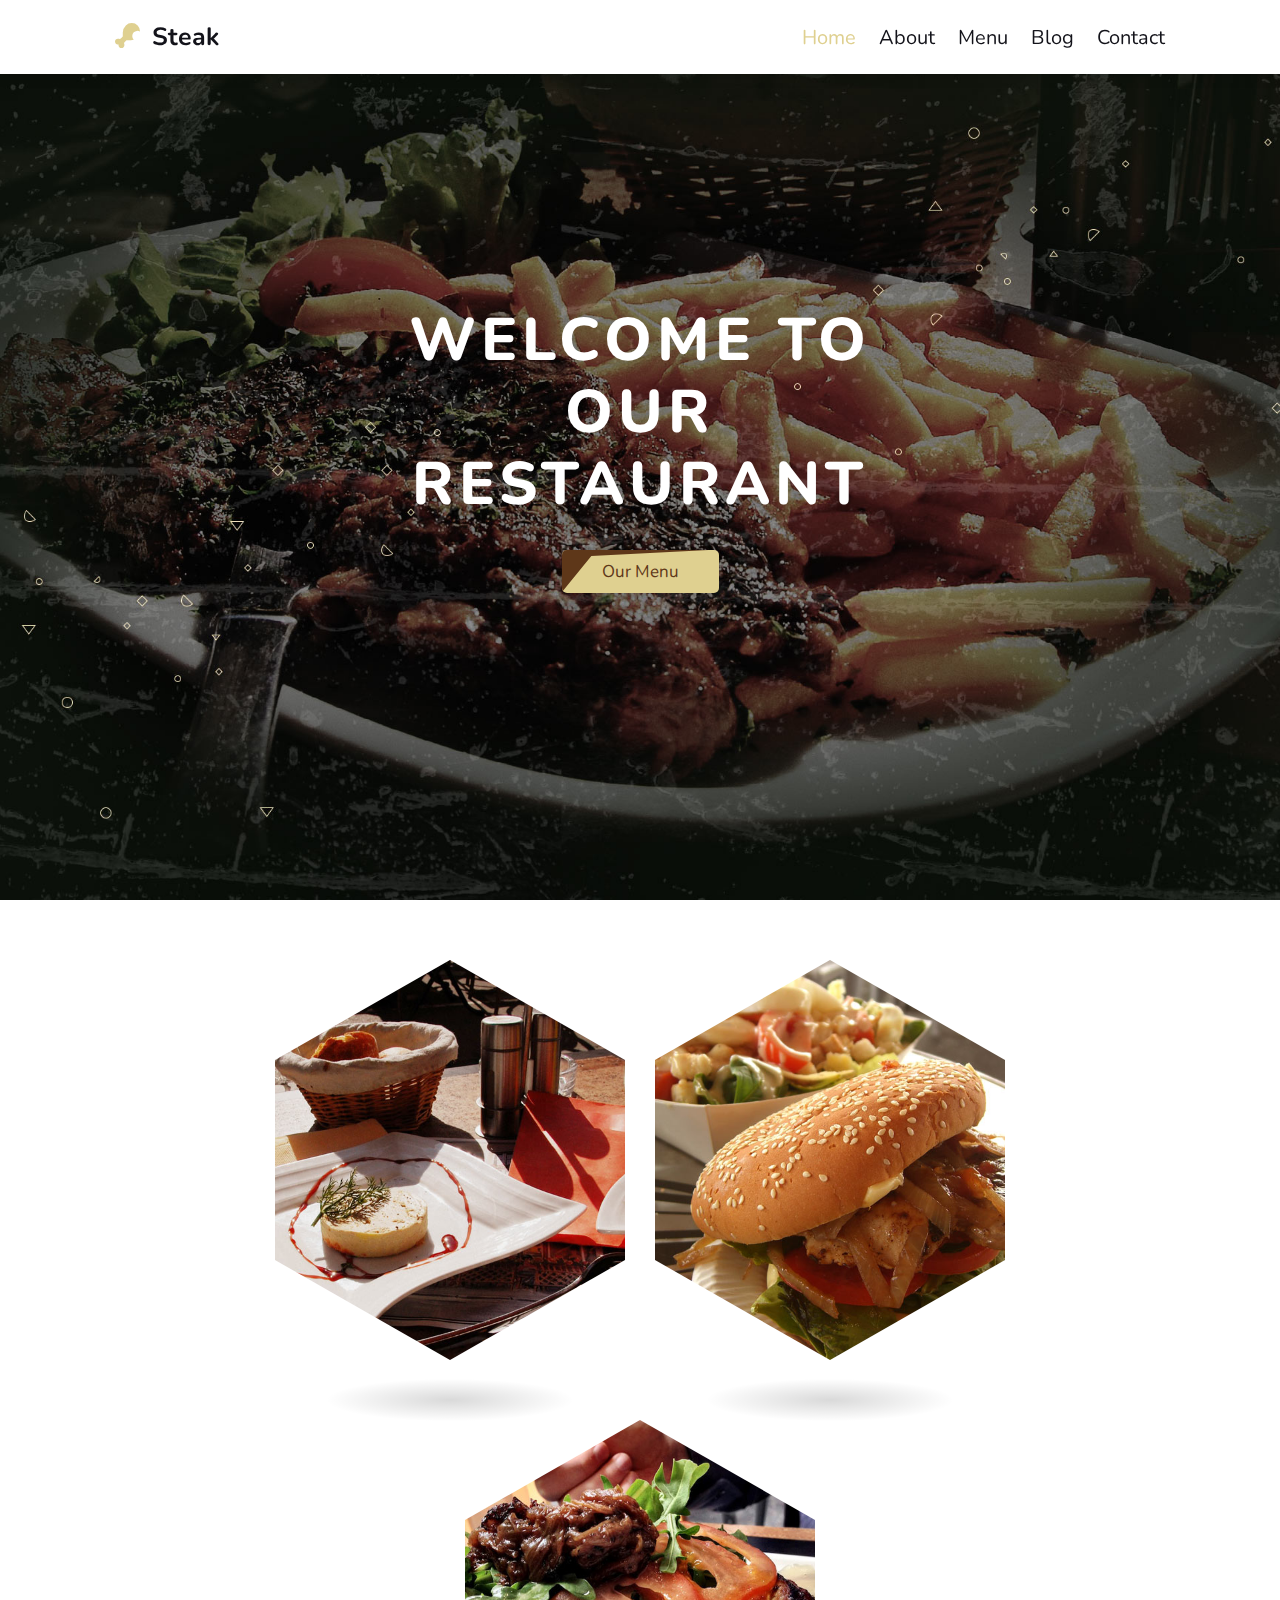
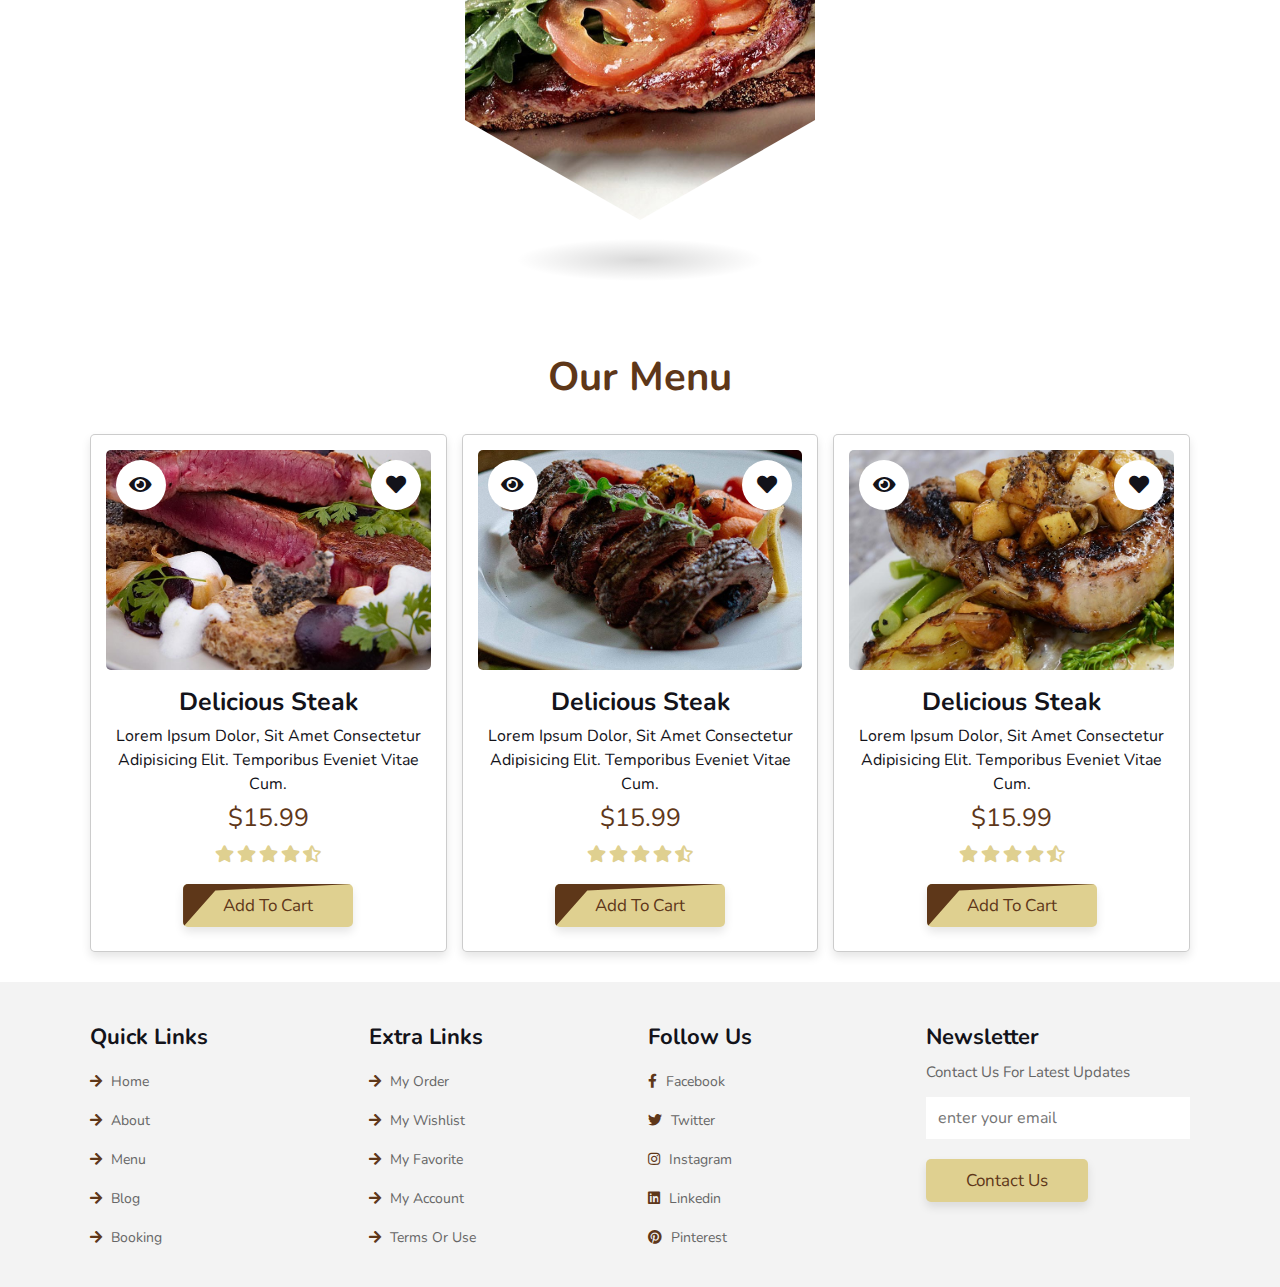
<file: index.html>
<!DOCTYPE html>
<html lang="en">
<head>
    <meta charset="UTF-8">
    <meta name="viewport" content="width=device-width, initial-scale=1.0">
    <title>Steak</title>
    <!-- fontawesome cdn link -->
    <link rel="stylesheet" href="https://cdnjs.cloudflare.com/ajax/libs/font-awesome/5.15.4/css/all.min.css">
    <!-- custom css link -->
    <link rel="stylesheet" href="style.css">
</head>
<body>
    

    <!-- header section starts -->

    <header class="header">

        <a href="#" class="logo"> <i class="fas fa-drumstick-bite"></i> steak</a>

        <nav class="navbar">
            <a href="index.html" class="active">home</a>
            <a href="about.html">about</a>
            <a href="menu.html">menu</a>
            <a href="blog.html">blog</a>
            <a href="booking.html">contact</a>
        </nav>

        <div id="menu" class="fas fa-bars"></div>

    </header>

    <!-- header section ends -->

    <!-- home section starts -->

    <section class="home" id="home">

        <div class="content">
            <h3>welcome to <br> our restaurant</h3>
            <a href="#" class="btn"> our menu</a>
        </div>

    </section>

    <!-- home section ends -->

    <!-- banner section starts -->

    <section class="banner">

        <div class="hex">
            <div class="shape">
                <img src="images/pic1.jpg" alt="">
                <div class="content">
                    <div>
                        <h2>steak</h2>
                        <p>Lorem, ipsum dolor sit amet consectetur adipisicing elit. Laudantium sint.</p>
                    </div>
                </div>
            </div>
        </div>

        <div class="hex">
            <div class="shape">
                <img src="images/pic2.jpg" alt="">
                <div class="content">
                    <div>
                        <h2>steak</h2>
                        <p>Lorem, ipsum dolor sit amet consectetur adipisicing elit. Laudantium sint.</p>
                    </div>
                </div>
            </div>
        </div>

        <div class="hex">
            <div class="shape">
                <img src="images/pic3.jpg" alt="">
                <div class="content">
                    <div>
                        <h2>steak</h2>
                        <p>Lorem, ipsum dolor sit amet consectetur adipisicing elit. Laudantium sint.</p>
                    </div>
                </div>
            </div>
        </div>

    </section>

    <!-- banner section ends -->

    <!-- home-menu section starts -->

    <section class="home-menu">

        <h3 class="heading"> our menu</h3>

        <div class="box-container">

            <div class="box">
                <div class="image">
                    <img src="images/menu1.jpg" alt="">
                    <a href="#" class="fas fa-heart"></a>
                    <a href="#" class="fas fa-eye"></a>
                </div>
                <div class="content">
                    <h3>delicious steak</h3>
                    <p>Lorem ipsum dolor, sit amet consectetur adipisicing elit. Temporibus eveniet vitae cum.</p>
                    <div class="price">$15.99</div>
                    <div class="stars">
                        <i class="fas fa-star"></i>
                        <i class="fas fa-star"></i>
                        <i class="fas fa-star"></i>
                        <i class="fas fa-star"></i>
                        <i class="fas fa-star-half-alt"></i>
                    </div>
                    <a href="#" class="btn">add to cart</a>
                </div>
            </div>

            <div class="box">
                <div class="image">
                    <img src="images/menu2.jpg" alt="">
                    <a href="#" class="fas fa-heart"></a>
                    <a href="#" class="fas fa-eye"></a>
                </div>
                <div class="content">
                    <h3>delicious steak</h3>
                    <p>Lorem ipsum dolor, sit amet consectetur adipisicing elit. Temporibus eveniet vitae cum.</p>
                    <div class="price">$15.99</div>
                    <div class="stars">
                        <i class="fas fa-star"></i>
                        <i class="fas fa-star"></i>
                        <i class="fas fa-star"></i>
                        <i class="fas fa-star"></i>
                        <i class="fas fa-star-half-alt"></i>
                    </div>
                    <a href="#" class="btn">add to cart</a>
                </div>
            </div>

            <div class="box">
                <div class="image">
                    <img src="images/menu3.jpg" alt="">
                    <a href="#" class="fas fa-heart"></a>
                    <a href="#" class="fas fa-eye"></a>
                </div>
                <div class="content">
                    <h3>delicious steak</h3>
                    <p>Lorem ipsum dolor, sit amet consectetur adipisicing elit. Temporibus eveniet vitae cum.</p>
                    <div class="price">$15.99</div>
                    <div class="stars">
                        <i class="fas fa-star"></i>
                        <i class="fas fa-star"></i>
                        <i class="fas fa-star"></i>
                        <i class="fas fa-star"></i>
                        <i class="fas fa-star-half-alt"></i>
                    </div>
                    <a href="#" class="btn">add to cart</a>
                </div>
            </div>

        </div>

    </section>

    <!-- home-menu section ends -->

    <!-- footer section starts -->

    <section class="footer">

        <div class="box-container">

            <div class="box">
                <h3>quick links</h3>
                <a href="home.html"> <i class="fas fa-arrow-right"></i> home</a>
                <a href="about.html"> <i class="fas fa-arrow-right"></i> about</a>
                <a href="menu.html"> <i class="fas fa-arrow-right"></i> menu</a>
                <a href="blog.html"> <i class="fas fa-arrow-right"></i> blog</a>
                <a href="booking.html"> <i class="fas fa-arrow-right"></i> booking</a>
            </div>

            <div class="box">
                <h3>extra links</h3>
                <a href="#"> <i class="fas fa-arrow-right"></i> my order</a>
                <a href="#"> <i class="fas fa-arrow-right"></i> my wishlist</a>
                <a href="#"> <i class="fas fa-arrow-right"></i> my favorite</a>
                <a href="#"> <i class="fas fa-arrow-right"></i> my account</a>
                <a href="#"> <i class="fas fa-arrow-right"></i> terms or use</a>
            </div>

            <div class="box">
                <h3>follow us</h3>
                <a href="#"> <i class="fab fa-facebook-f"></i> facebook</a>
                <a href="#"> <i class="fab fa-twitter"></i> twitter</a>
                <a href="#"> <i class="fab fa-instagram"></i> instagram</a>
                <a href="#"> <i class="fab fa-linkedin"></i> linkedin</a>
                <a href="#"> <i class="fab fa-pinterest"></i> pinterest</a>
            </div>

            <div class="box">
                <h3>newsletter</h3>
                <p>contact us for latest updates</p>
                <form action="">
                    <input type="email" placeholder="enter your email">
                    <input type="submit" value="contact us" class="btn">
                </form>
            </div>

        </div>

    </section>

    
    <!-- footer section ends -->













    <!-- custom js link -->
    <script src="script.js"></script>
</body>
</html>
</file>
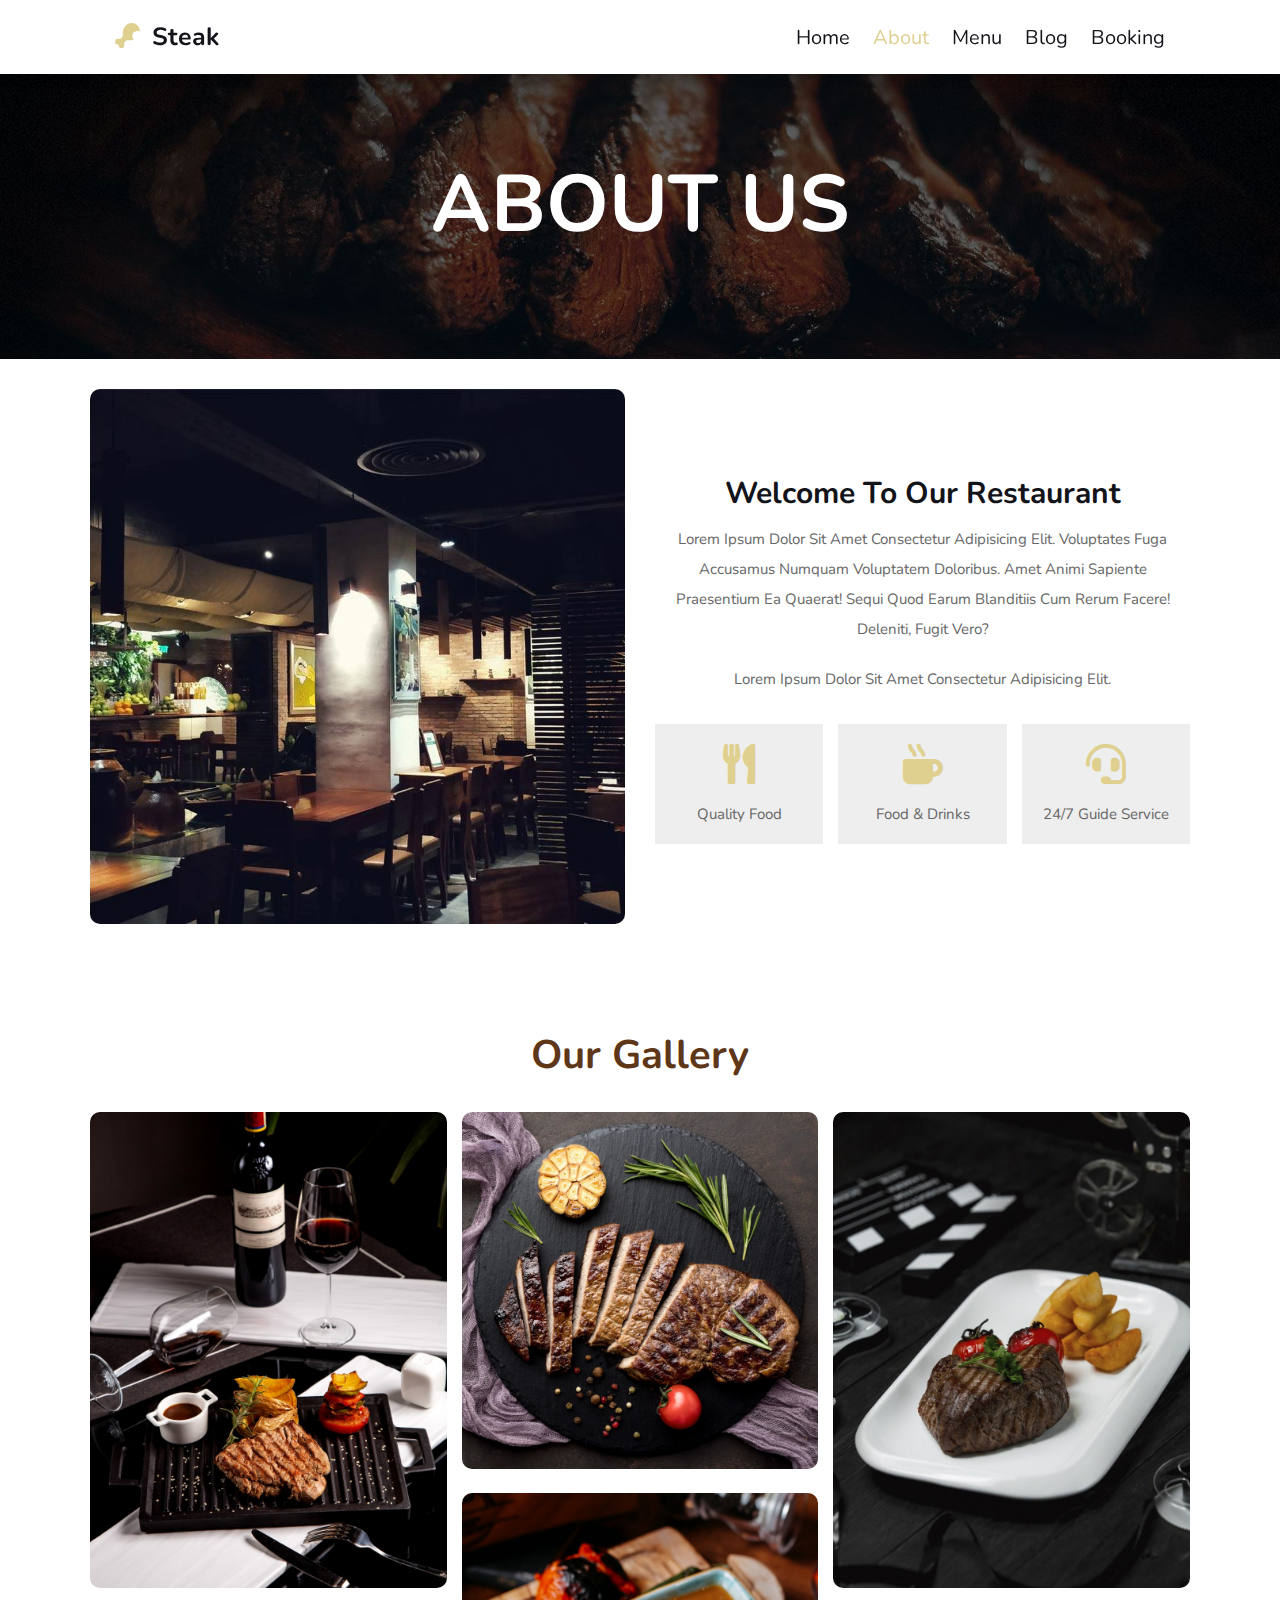
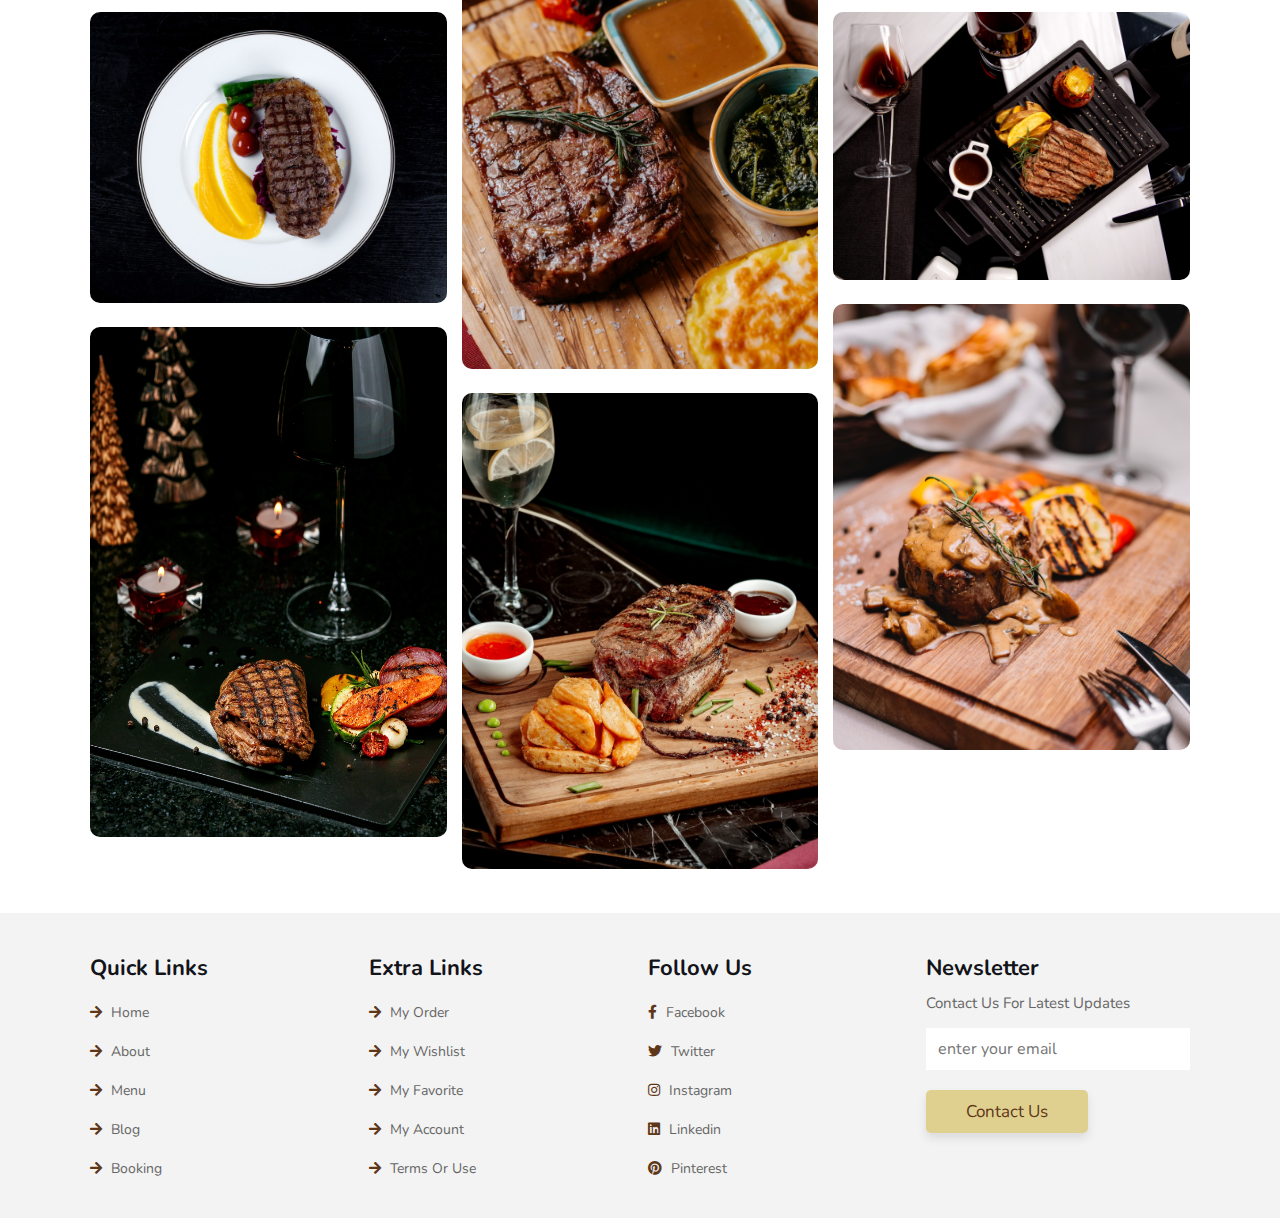
<file: about.html>
<!DOCTYPE html>
<html lang="en">
<head>
    <meta charset="UTF-8">
    <meta name="viewport" content="width=device-width, initial-scale=1.0">
    <title>Document</title>
    <!-- fontawesome cdn link -->
    <link rel="stylesheet" href="https://cdnjs.cloudflare.com/ajax/libs/font-awesome/5.15.4/css/all.min.css">
    <!-- custom css link -->
    <link rel="stylesheet" href="style.css">
</head>
<body>
    
     <!-- header section starts -->

     <header class="header">

        <a href="#" class="logo"> <i class="fas fa-drumstick-bite"></i> steak</a>

        <nav class="navbar">
            <a href="index.html">home</a>
            <a href="about.html" class="active">about</a>
            <a href="menu.html">menu</a>
            <a href="blog.html">blog</a>
            <a href="booking.html">booking</a>
        </nav>

        <div id="menu" class="fas fa-bars"></div>

    </header>

    <!-- header section ends -->

    <div class="heading-title" style="background: url(images/sub-header.jpg) no-repeat;">
        <h1>about us</h1>
    </div>

    <!-- about us section starts -->

    <section class="about">

        <div class="image">
            <img src="images/about.jpg" alt="">
        </div>

        <div class="content">
            <h3>welcome to our restaurant</h3>
            <p>Lorem ipsum dolor sit amet consectetur adipisicing elit. Voluptates fuga accusamus numquam voluptatem doloribus. Amet animi sapiente praesentium ea quaerat! Sequi quod earum blanditiis cum rerum facere! Deleniti, fugit vero?</p>
            <p>Lorem ipsum dolor sit amet consectetur adipisicing elit.</p>
            <div class="icons-container">
                <div class="icons">
                    <i class="fas fa-utensils"></i>
                    <span>quality food</span>
                </div>
                <div class="icons">
                    <i class="fas fa-mug-hot"></i>
                    <span>food & drinks</span>
                </div>
                <div class="icons">
                    <i class="fas fa-headset"></i>
                    <span>24/7 guide service</span>
                </div>
            </div>
        </div>

    </section>

    <!-- about us section ends -->

    <!-- gallery section starts -->

    <section class="gallery">

        <h1 class="heading"> our gallery </h1>

        <div class="box-container">

            <div class="box">
                <img src="images/gallery1.jpg" alt="">
            </div>

            <div class="box">
                <img src="images/gallery2.jpg" alt="">
            </div>

            <div class="box">
                <img src="images/gallery3.jpg" alt="">
            </div>

            <div class="box">
                <img src="images/gallery4.jpg" alt="">
            </div>

            <div class="box">
                <img src="images/gallery5.jpg" alt="">
            </div>

            <div class="box">
                <img src="images/gallery6.jpg" alt="">
            </div>

            <div class="box">
                <img src="images/gallery7.jpg" alt="">
            </div>

            <div class="box">
                <img src="images/gallery8.jpg" alt="">
            </div>

            <div class="box">
                <img src="images/gallery9.jpg" alt="">
            </div>

        </div>

    </section>

    <!-- gallery section ends -->

    <!-- footer section starts -->

    <section class="footer">

        <div class="box-container">

            <div class="box">
                <h3>quick links</h3>
                <a href="home.html"> <i class="fas fa-arrow-right"></i> home</a>
                <a href="about.html"> <i class="fas fa-arrow-right"></i> about</a>
                <a href="menu.html"> <i class="fas fa-arrow-right"></i> menu</a>
                <a href="blog.html"> <i class="fas fa-arrow-right"></i> blog</a>
                <a href="booking.html"> <i class="fas fa-arrow-right"></i> booking</a>
            </div>

            <div class="box">
                <h3>extra links</h3>
                <a href="#"> <i class="fas fa-arrow-right"></i> my order</a>
                <a href="#"> <i class="fas fa-arrow-right"></i> my wishlist</a>
                <a href="#"> <i class="fas fa-arrow-right"></i> my favorite</a>
                <a href="#"> <i class="fas fa-arrow-right"></i> my account</a>
                <a href="#"> <i class="fas fa-arrow-right"></i> terms or use</a>
            </div>

            <div class="box">
                <h3>follow us</h3>
                <a href="#"> <i class="fab fa-facebook-f"></i> facebook</a>
                <a href="#"> <i class="fab fa-twitter"></i> twitter</a>
                <a href="#"> <i class="fab fa-instagram"></i> instagram</a>
                <a href="#"> <i class="fab fa-linkedin"></i> linkedin</a>
                <a href="#"> <i class="fab fa-pinterest"></i> pinterest</a>
            </div>

            <div class="box">
                <h3>newsletter</h3>
                <p>contact us for latest updates</p>
                <form action="">
                    <input type="email" placeholder="enter your email">
                    <input type="submit" value="contact us" class="btn">
                </form>
            </div>

        </div>

    </section>

    
    <!-- footer section ends -->
















    <!-- custom js link -->
    <script src="script.js"></script>

</body>
</html>
</file>
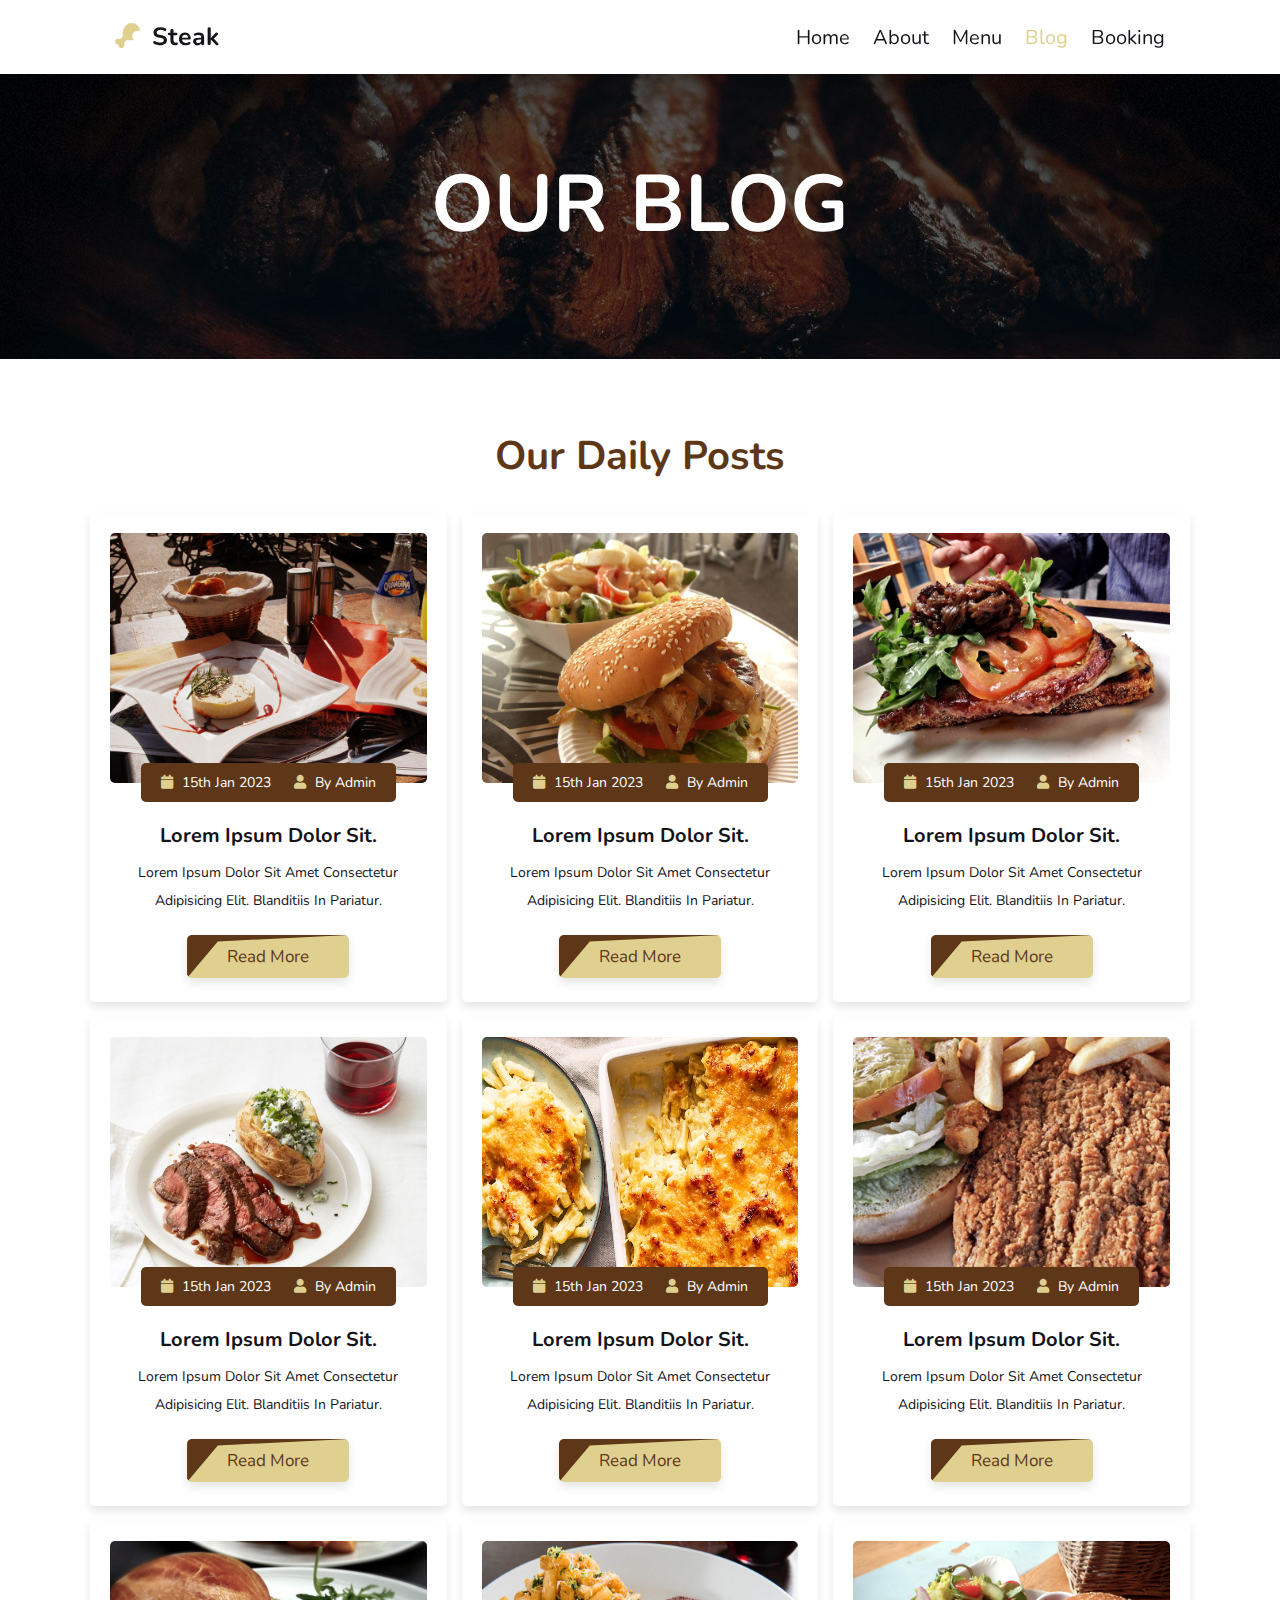
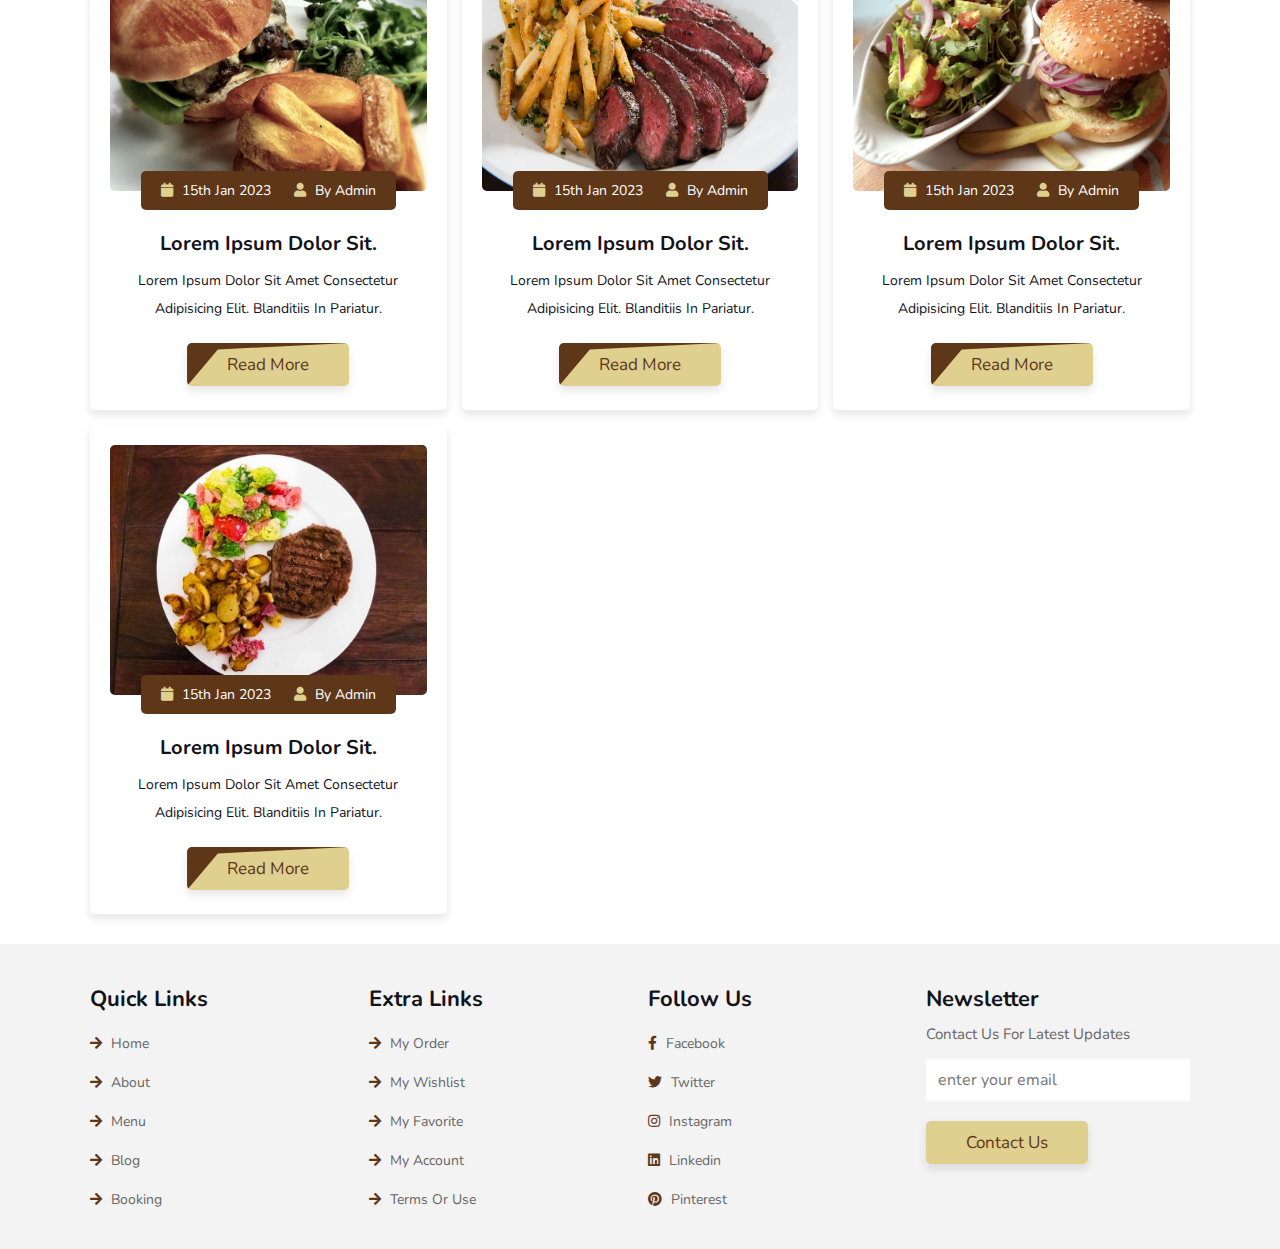
<file: blog.html>
<!DOCTYPE html>
<html lang="en">
<head>
    <meta charset="UTF-8">
    <meta name="viewport" content="width=device-width, initial-scale=1.0">
    <title>Document</title>
    <!-- fontawesome cdn link -->
    <link rel="stylesheet" href="https://cdnjs.cloudflare.com/ajax/libs/font-awesome/5.15.4/css/all.min.css">
    <!-- custom css link -->
    <link rel="stylesheet" href="style.css">
</head>
<body>

    <!-- header section starts -->

    <header class="header">

        <a href="#" class="logo"> <i class="fas fa-drumstick-bite"></i> steak</a>

        <nav class="navbar">
            <a href="index.html">home</a>
            <a href="about.html">about</a>
            <a href="menu.html">menu</a>
            <a href="blog.html" class="active">blog</a>
            <a href="booking.html">booking</a>
        </nav>

        <div id="menu" class="fas fa-bars"></div>

    </header>

    <!-- header section ends -->

    <div class="heading-title" style="background: url(images/sub-header.jpg) no-repeat;">
        <h1>our blog</h1>
    </div>

    <!-- blog section starts -->

    <section class="blogs">

        <h1 class="heading">our daily posts</h1>

        <div class="box-container">

            <div class="box">
                <div class="image">
                    <img src="images/pic1.jpg" alt="">
                </div>
                <div class="icons">
                    <a href="#"> <i class="fas fa-calendar"></i> 15th Jan 2023</a>
                    <a href="#"> <i class="fas fa-user"></i> by admin</a>
                </div>
                <h3>Lorem ipsum dolor sit.</h3>
                <p>Lorem ipsum dolor sit amet consectetur adipisicing elit. Blanditiis in pariatur.</p>
                <a href="#" class="btn"> read more</a>
            </div>

            <div class="box">
                <div class="image">
                    <img src="images/pic2.jpg" alt="">
                </div>
                <div class="icons">
                    <a href="#"> <i class="fas fa-calendar"></i> 15th Jan 2023</a>
                    <a href="#"> <i class="fas fa-user"></i> by admin</a>
                </div>
                <h3>Lorem ipsum dolor sit.</h3>
                <p>Lorem ipsum dolor sit amet consectetur adipisicing elit. Blanditiis in pariatur.</p>
                <a href="#" class="btn"> read more</a>
            </div>

            <div class="box">
                <div class="image">
                    <img src="images/pic3.jpg" alt="">
                </div>
                <div class="icons">
                    <a href="#"> <i class="fas fa-calendar"></i> 15th Jan 2023</a>
                    <a href="#"> <i class="fas fa-user"></i> by admin</a>
                </div>
                <h3>Lorem ipsum dolor sit.</h3>
                <p>Lorem ipsum dolor sit amet consectetur adipisicing elit. Blanditiis in pariatur.</p>
                <a href="#" class="btn"> read more</a>
            </div>
            <div class="box">
                <div class="image">
                    <img src="images/pic_1.jpeg" alt="">
                </div>
                <div class="icons">
                    <a href="#"> <i class="fas fa-calendar"></i> 15th Jan 2023</a>
                    <a href="#"> <i class="fas fa-user"></i> by admin</a>
                </div>
                <h3>Lorem ipsum dolor sit.</h3>
                <p>Lorem ipsum dolor sit amet consectetur adipisicing elit. Blanditiis in pariatur.</p>
                <a href="#" class="btn"> read more</a>
            </div>
            <div class="box">
                <div class="image">
                    <img src="images/pic_2.jpg" alt="">
                </div>
                <div class="icons">
                    <a href="#"> <i class="fas fa-calendar"></i> 15th Jan 2023</a>
                    <a href="#"> <i class="fas fa-user"></i> by admin</a>
                </div>
                <h3>Lorem ipsum dolor sit.</h3>
                <p>Lorem ipsum dolor sit amet consectetur adipisicing elit. Blanditiis in pariatur.</p>
                <a href="#" class="btn"> read more</a>
            </div>

            <div class="box">
                <div class="image">
                    <img src="images/pic4.jpg" alt="">
                </div>
                <div class="icons">
                    <a href="#"> <i class="fas fa-calendar"></i> 15th Jan 2023</a>
                    <a href="#"> <i class="fas fa-user"></i> by admin</a>
                </div>
                <h3>Lorem ipsum dolor sit.</h3>
                <p>Lorem ipsum dolor sit amet consectetur adipisicing elit. Blanditiis in pariatur.</p>
                <a href="#" class="btn"> read more</a>
            </div>

            <div class="box">
                <div class="image">
                    <img src="images/pic5.jpg" alt="">
                </div>
                <div class="icons">
                    <a href="#"> <i class="fas fa-calendar"></i> 15th Jan 2023</a>
                    <a href="#"> <i class="fas fa-user"></i> by admin</a>
                </div>
                <h3>Lorem ipsum dolor sit.</h3>
                <p>Lorem ipsum dolor sit amet consectetur adipisicing elit. Blanditiis in pariatur.</p>
                <a href="#" class="btn"> read more</a>
            </div>
            <div class="box">
                <div class="image">
                    <img src="images/pic_3.jpg" alt="">
                </div>
                <div class="icons">
                    <a href="#"> <i class="fas fa-calendar"></i> 15th Jan 2023</a>
                    <a href="#"> <i class="fas fa-user"></i> by admin</a>
                </div>
                <h3>Lorem ipsum dolor sit.</h3>
                <p>Lorem ipsum dolor sit amet consectetur adipisicing elit. Blanditiis in pariatur.</p>
                <a href="#" class="btn"> read more</a>
            </div>

            <div class="box">
                <div class="image">
                    <img src="images/pic6.jpg" alt="">
                </div>
                <div class="icons">
                    <a href="#"> <i class="fas fa-calendar"></i> 15th Jan 2023</a>
                    <a href="#"> <i class="fas fa-user"></i> by admin</a>
                </div>
                <h3>Lorem ipsum dolor sit.</h3>
                <p>Lorem ipsum dolor sit amet consectetur adipisicing elit. Blanditiis in pariatur.</p>
                <a href="#" class="btn"> read more</a>
            </div>
            <div class="box">
                <div class="image">
                    <img src="images/pic_4.jpg" alt="">
                </div>
                <div class="icons">
                    <a href="#"> <i class="fas fa-calendar"></i> 15th Jan 2023</a>
                    <a href="#"> <i class="fas fa-user"></i> by admin</a>
                </div>
                <h3>Lorem ipsum dolor sit.</h3>
                <p>Lorem ipsum dolor sit amet consectetur adipisicing elit. Blanditiis in pariatur.</p>
                <a href="#" class="btn"> read more</a>
            </div>

        </div>

    </section>

    <!-- blog section ends -->

    <!-- footer section starts -->

    <section class="footer">

        <div class="box-container">

            <div class="box">
                <h3>quick links</h3>
                <a href="home.html"> <i class="fas fa-arrow-right"></i> home</a>
                <a href="about.html"> <i class="fas fa-arrow-right"></i> about</a>
                <a href="menu.html"> <i class="fas fa-arrow-right"></i> menu</a>
                <a href="blog.html"> <i class="fas fa-arrow-right"></i> blog</a>
                <a href="booking.html"> <i class="fas fa-arrow-right"></i> booking</a>
            </div>

            <div class="box">
                <h3>extra links</h3>
                <a href="#"> <i class="fas fa-arrow-right"></i> my order</a>
                <a href="#"> <i class="fas fa-arrow-right"></i> my wishlist</a>
                <a href="#"> <i class="fas fa-arrow-right"></i> my favorite</a>
                <a href="#"> <i class="fas fa-arrow-right"></i> my account</a>
                <a href="#"> <i class="fas fa-arrow-right"></i> terms or use</a>
            </div>

            <div class="box">
                <h3>follow us</h3>
                <a href="#"> <i class="fab fa-facebook-f"></i> facebook</a>
                <a href="#"> <i class="fab fa-twitter"></i> twitter</a>
                <a href="#"> <i class="fab fa-instagram"></i> instagram</a>
                <a href="#"> <i class="fab fa-linkedin"></i> linkedin</a>
                <a href="#"> <i class="fab fa-pinterest"></i> pinterest</a>
            </div>

            <div class="box">
                <h3>newsletter</h3>
                <p>contact us for latest updates</p>
                <form action="">
                    <input type="email" placeholder="enter your email">
                    <input type="submit" value="contact us" class="btn">
                </form>
            </div>

        </div>

    </section>


    <!-- footer section ends -->








    <!-- custom js link -->
    <script src="script.js"></script>
    
</body>
</html>
</file>
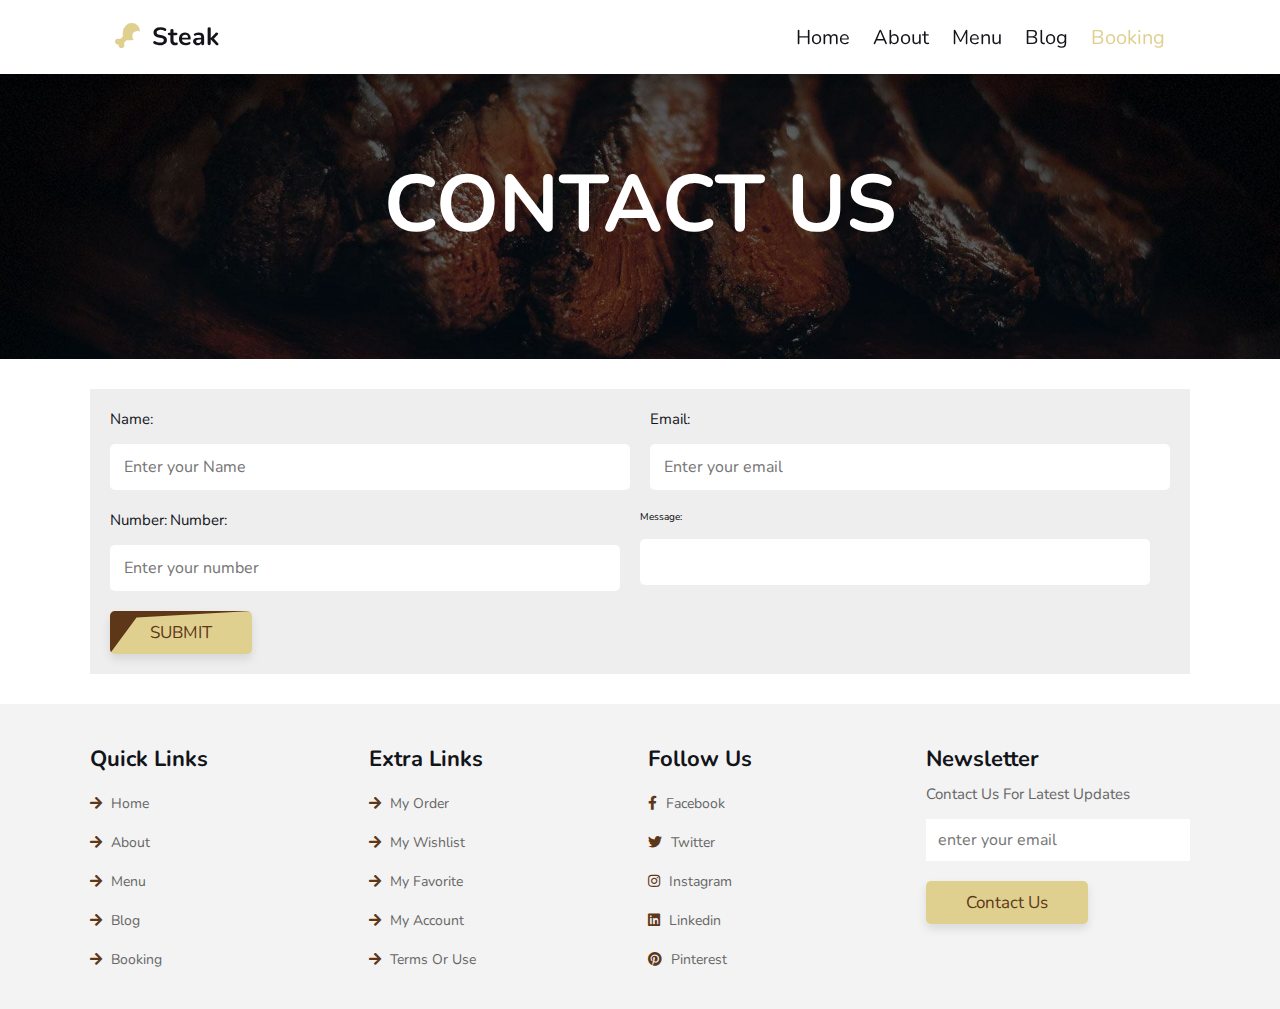
<file: booking.html>
<!DOCTYPE html>
<html lang="en">
<head>
    <meta charset="UTF-8">
    <meta name="viewport" content="width=device-width, initial-scale=1.0">
    <title>Document</title>
    <!-- fontawesome cdn link -->
    <link rel="stylesheet" href="https://cdnjs.cloudflare.com/ajax/libs/font-awesome/5.15.4/css/all.min.css">
    <!-- custom css link -->
    <link rel="stylesheet" href="style.css">
    <style>
        .error {
            color: red;
            margin-bottom: 10px;
            font-size: 20px;
        }
    </style>
</head>
<body>
    
    <!-- header section starts -->

    <header class="header">

        <a href="#" class="logo"> <i class="fas fa-drumstick-bite"></i> steak</a>

        <nav class="navbar">
            <a href="index.html">home</a>
            <a href="about.html">about</a>
            <a href="menu.html">menu</a>
            <a href="blog.html">blog</a>
            <a href="booking.html" class="active">booking</a>
        </nav>

        <div id="menu" class="fas fa-bars"></div>

    </header>

    <!-- header section ends -->

    <div class="heading-title" style="background: url(images/sub-header.jpg) no-repeat;">
        <h1>contact us</h1>
    </div>

    <!-- booking section starts -->

    <section class="booking">

        <form id="contactForm" onsubmit="return validateForm()" class="book-form"  action="https://api.web3forms.com/submit" method="POST">
            <input type="hidden" name="access_key" value="997cacb3-7c5c-48a2-9933-dc00598eae84">


            <div class="flex">

                <div class="inputBox">
                    <label for="name"><span>name:</span></label>
                    <input type="text" id="name" name="name" placeholder="Enter your Name">
                    
                </div>

                <div class="inputBox">
                    
                    <label for="email"><span>email:</span></label>
                    <input type="email" id="email" name="email" placeholder="Enter your email">
                </div>

                <div class="inputBox">
                    <span>number:</span>
                    <label for="phone"><span>number:</span></label>
                    <input type="text" id="phone" name="phone"placeholder="Enter your number">
                </div>

                <div class="inputBox">
                    <label for="message">message:</label>
                    <!-- <textarea id="message" name="message"></textarea> -->
                    <input textarea id="message" name="message"></textarea>
                </div>

                <div class="error" id="error-message"></div>

                

            </div>
            <button type="submit" value="submit" class="btn">SUBMIT</button>

        </form>

    </section>

    <!-- booking section ends -->

    <!-- footer section starts -->

    <section class="footer">

        <div class="box-container">

            <div class="box">
                <h3>quick links</h3>
                <a href="home.html"> <i class="fas fa-arrow-right"></i> home</a>
                <a href="about.html"> <i class="fas fa-arrow-right"></i> about</a>
                <a href="menu.html"> <i class="fas fa-arrow-right"></i> menu</a>
                <a href="blog.html"> <i class="fas fa-arrow-right"></i> blog</a>
                <a href="booking.html"> <i class="fas fa-arrow-right"></i> booking</a>
            </div>

            <div class="box">
                <h3>extra links</h3>
                <a href="#"> <i class="fas fa-arrow-right"></i> my order</a>
                <a href="#"> <i class="fas fa-arrow-right"></i> my wishlist</a>
                <a href="#"> <i class="fas fa-arrow-right"></i> my favorite</a>
                <a href="#"> <i class="fas fa-arrow-right"></i> my account</a>
                <a href="#"> <i class="fas fa-arrow-right"></i> terms or use</a>
            </div>

            <div class="box">
                <h3>follow us</h3>
                <a href="#"> <i class="fab fa-facebook-f"></i> facebook</a>
                <a href="#"> <i class="fab fa-twitter"></i> twitter</a>
                <a href="#"> <i class="fab fa-instagram"></i> instagram</a> 
                <a href="#"> <i class="fab fa-linkedin"></i> linkedin</a>
                <a href="#"> <i class="fab fa-pinterest"></i> pinterest</a>
            </div>

            <div class="box">
                <h3>newsletter</h3>
                <p>contact us for latest updates</p>
                <form action="">
                    <input type="email" placeholder="enter your email">
                    <input type="submit" value="contact us" class="btn">
                </form>
            </div>

        </div>

    </section>


    <!-- footer section ends -->








    <!-- custom js link -->
    <script src="script.js"></script>
</body>
</html>
</file>
<file: style.css>
@import url('https://fonts.googleapis.com/css2?family=Nunito:wght@200;300;400;600;700&display=swap');

:root{
    --main-color:#dfd090;
    --primary-color: #5e3719;
    --black:#13131a;
    --box-shadow:0 .5rem 1rem rgba(0,0,0,.1);
}

*{
    font-family: 'Nunito',sans-serif;
    margin: 0; padding: 0;
    box-sizing: border-box;
    outline: none; border: none;
    text-decoration: none;
    text-transform: capitalize;
    list-style: none;
    transition: all .2s linear;
}

html{
    font-size: 62.5%;
    overflow-x: hidden;
    scroll-behavior: smooth;
    scroll-padding-top: 6rem;
}

html::-webkit-scrollbar{
    width: .6rem;
}

html::-webkit-scrollbar-track{
    background-color: #fff;
}

html::-webkit-scrollbar-thumb{
    background: var(--primary-color);
}

section{
    padding: 3rem 7%;
}

.heading{
    text-align: center;
    color: var(--primary-color);
    margin-bottom: 3rem;
    font-size: 4rem;
    margin-top: 4rem;
}

.heading-title{
    background-size: cover !important;
    background-position: cover !important;
    padding-top: 10rem;
    padding-bottom: 10rem;
    display: flex;
    align-items: center;
    justify-content: center;
}

.heading-title h1{
    padding-top: 5rem;
    font-size: 8rem;
    text-transform: uppercase;
    color: #fff;
}

.btn{
    display: inline-block;
    margin-top: 1rem;
    padding: 1rem 4rem;
    font-size: 1.7rem;
    border-radius: .5rem;
    color: var(--primary-color);
    background: var(--main-color);
    position: relative;
    box-shadow: var(--box-shadow);
    overflow: hidden;
    z-index: 0;
}

.btn::before{
    content: '';
    position: absolute;
    top: 0; left: 0;
    height: 100%; width: 100%;
    clip-path: polygon(0 0, 100% 0, 19% 15%, 0% 100%);
    z-index: -1;
    background: var(--primary-color);
    transition: .3s cubic-bezier(.38,1.15,.7,1.12);
}

.btn:hover::before{
    clip-path: polygon(0 0, 100% 0, 100% 100%, 0% 100%);
}

.btn:hover{
    color: var(--main-color);
}

/* header */

.header{
    position: fixed;
    top: 0; left: 0; right: 0;
    z-index: 1000;
    display: flex;
    align-items: center;
    justify-content: space-between;
    padding: 2rem 9%;
    background: #fff;
    box-shadow: var(--box-shadow);
}

.header .logo{
    font-size: 2.5rem;
    font-weight: bolder;
    color: var(--black);
}

.header .logo i{
    color: var(--main-color);
    padding-right: .5rem;
}

.header .navbar a{
    font-size: 2rem;
    margin-left: 2rem;
    color: var(--black);
}

.header .navbar .active{
    color: var(--main-color);
}

.header .navbar a:hover{
    color: var(--main-color);
}

#menu{
    font-size: 2.5rem;
    cursor: pointer;
    color: var(--black);
    display: none;
}

/* end */

/* home */

.home{
    min-height: 100vh;
    display: flex;
    align-items: center;    
    justify-content: center;
    background: url(../images/home.jpg) no-repeat;
    background-size: cover;
    background-position: center;
}

.home .content{
    max-width: 55rem;
    text-align: center;
}

.home .content h3{
    color: #fff;
    font-size: 6rem;
    line-height: 1.2;
    letter-spacing: .5rem;
    font-weight: 800;
    text-transform: uppercase;
    padding-bottom: 2rem;
}

/* end */

/* banner */

.banner{
    position: relative;
    display: flex;
    flex-wrap: wrap;
    justify-content: center;
    align-items: center;
}

.banner .hex{
    position: relative;
    width: 35rem;
    height: 40rem;
    margin: 3rem 1.5rem;
}

.banner .hex::before{
    content: '';
    position: absolute;
    bottom: -7rem;
    width: 100%;
    height: 6rem;
    background: radial-gradient(rgba(0,0,0,0.15), transparent, transparent);
    border-radius: 50%;
    transition: .5s;
}

.banner .hex:hover::before{
    opacity: 0.8;
    transform: scale(0.8);
}

.banner .hex .shape{
    position: absolute;
    top: 0; left: 0;
    width: 100%; height: 100%;
    clip-path: polygon(0 25%, 50% 0, 100% 25%, 100% 75%, 50% 100%, 0 75%);
    transition: .5s;
}

.banner .hex:hover .shape{
    transform: translateY(-1rem);
}

.banner .hex .shape img{
    position: absolute;
    top: 0; left: 0;
    width: 100%; height: 100%;
    object-fit: cover;
}

.banner .hex .shape .content{
    position: absolute;
    top: 0; left: 0;
    width: 100%; height: 100%;
    display: flex;
    justify-content: center;
    align-items: center;
    text-align: center;
    background: linear-gradient(45deg, #5e3719 37.47%, #dfd090 93.67%);
    color: #fff;
    opacity: 0;
    transition: .5s;
}

.banner .hex .shape .content h2{
    font-size: 3rem;
    padding-bottom: 1.2rem;
}

.banner .hex .shape .content p{
    font-size: 1.7rem;
    line-height: 1.8;
}

.banner .hex:hover .shape .content{
    opacity: 1;
}

/* end */

/* home-menu */

.home-menu .box-container{
    display: grid;
    grid-template-columns: repeat(auto-fit, minmax(30rem, 1fr));
    gap: 1.5rem;
}

.home-menu .box-container .box{
    background: #fff;
    border: .1rem solid rgba(0,0,0,.2);
    border-radius: .5rem;
    box-shadow: var(--box-shadow);
    text-align: center;
}

.home-menu .box-container .box .image{
    height: 25rem;
    width: 100%;
    padding: 1.5rem;
    overflow: hidden;
    position: relative;
}

.home-menu .box-container .box .image img{
    height: 100%;
    width: 100%;
    border-radius: .5rem;
    object-fit: cover;
}

.home-menu .box-container .box .image .fa-heart,
.home-menu .box-container .box .image .fa-eye{
    position: absolute;
    top: 2.5rem;
    height: 5rem;
    width: 5rem;
    line-height: 5rem;
    text-align: center;
    font-size: 2rem;
    background: #fff;
    border-radius: 50%;
    color: var(--black);
}

.home-menu .box-container .box .image .fa-heart{
    right: 2.5rem;
}

.home-menu .box-container .box .image .fa-eye{
    left: 2.5rem;
}

.home-menu .box-container .box .image .fa-heart:hover,
.home-menu .box-container .box .image .fa-eye:hover{
    background: var(--main-color);
    color: #fff;
}

.home-menu .box-container .box .content{
    padding: 2rem;
    padding-top: 0;
}

.home-menu .box-container .box .content h3{
    font-size: 2.5rem;
    color: var(--black);
}

.home-menu .box-container .box .content p{
    color: var(--black);
    font-size: 1.6rem;
    padding: .5rem 0;
    line-height: 1.5;
}

.home-menu .box-container .box .content .price{
    color: var(--primary-color);
    font-size: 2.5rem;
}

.home-menu .box-container .box .content .stars{
    padding: 1rem 0;
}

.home-menu .box-container .box .content .stars i{
    font-size: 1.7rem;
    color: var(--main-color);
}

/* end */

/* about */

.about{
    display: flex;
    flex-wrap: wrap;
    align-items: center;
    gap: 3rem;
}

.about .image{
    flex: 1 1 41rem;
}

.about .image img{
    width: 100%;
    border-radius: 1rem;
}

.about .content{
    flex: 1 1 41rem;
    text-align: center;
}

.about .content h3{
    font-size: 3rem;
    color: var(--black);
}

.about .content p{
    font-size: 1.5rem;
    color: #666;
    line-height: 2;
    padding: 1rem 0;
}

.about .content .icons-container{
    margin-top: 2rem;
    display: flex;
    flex-wrap: wrap;
    gap: 1.5rem;
    align-items: flex-end;
}

.about .content .icons-container .icons{
    background: #eee;
    padding: 2rem;
    flex: 1 1 16rem;
}

.about .content .icons-container .icons i{
    font-size: 4rem;
    margin-bottom: 2rem;
    color: var(--main-color);
}

.about .content .icons-container .icons span{
    font-size: 1.5rem;
    display: block;
    color: #666;
}

/* end */

/* gallery */

.gallery .box-container{
    columns: 3 25rem;
    column-gap: 1.5rem;
}

.gallery .box-container .box{
    margin-bottom: 1rem;
}

.gallery .box-container .box img{
    width: 100%;
    border-radius: 1rem;
    margin-bottom: 1rem;
}


/* end */

/* category */

.category .box-container{
    display: grid;
    grid-template-columns: repeat(auto-fit, minmax(16rem, 1fr));
    gap: 1.5rem;
    padding: 2rem 0;
}

.category .box-container .box{
    text-align: center;
}

.category .box-container .box img{
    height: 16rem;
}

.category .box-container .box h3{
    font-size: 2rem;
    margin: 1rem 0;
    color: #666;
}

.category .box-container .box:hover h3{
    color: var(--primary-color);
}

/* end */

/* menu */

.menu .box-container{
    display: grid;
    grid-template-columns: repeat(auto-fit, minmax(30rem, 1fr));
    gap: 1.5rem;
}

.menu .box-container .box{
    position: relative;
    height: 40rem;
    border-radius: 5rem;
    overflow: hidden;
    box-shadow: var(--box-shadow);
    text-align: center;
}

.menu .box-container .box .image{
    position: relative;
    overflow: hidden;
}

.menu .box-container .box:hover .image::before{
    content: '';
    position: absolute;
    width: 100%;
    height: 100%;
    background: linear-gradient(0deg, rgba(0,0,0,0.7) 15%, transparent);
    z-index: 1;
}

.menu .box-container .box:hover .image img{
    filter: blur(.5rem);
}

.menu .box-container .box .image img{
    width: 100%;
    height: 40rem;
    object-fit: cover;
}

.menu .box-container .box .content{
    position: absolute;
    bottom: 0; left: 0;
    width: 100%;
    padding: 2rem;
    z-index: 10;
    display: none;
}

.menu .box-container .box .content h3{
    font-size: 2.5rem;
    color: #fff;
}

.menu .box-container .box .content p{
    color: #fff;
    font-size: 1.4rem;
    padding: .5rem 0;
    line-height: 1.5;
}

.menu .box-container .box .content .price{
    color: var(--main-color);
    font-weight: bolder;
    font-size: 2.5rem;
    margin-right: 1rem;
}

.menu .box-container .box .content .price span{
    text-decoration: line-through;
    font-weight: lighter;
    font-size: 1.5rem;
    color: #fff;
}

.menu .box-container .box .content .stars{
    position: relative;
    padding: .5rem 0;
}

.menu .box-container .box .content .stars i{
    color: gold;
    font-size: 2rem;
}

.menu .box-container .box:hover .content{
    display: inline-block;
}

/* end */

/* blog */

.blogs .box-container{
    display: grid;
    grid-template-columns: repeat(auto-fit, minmax(30rem, 1fr));
    gap: 1.5rem;
}

.blogs .box-container .box{
    text-align: center;
    padding: 2rem;
    border-radius: .5rem;
    box-shadow: var(--box-shadow);
}

.blogs .box-container .box .image{
    height: 25rem;
    width: 100%;
    overflow: hidden;
    border-radius: .5rem;
}

.blogs .box-container .box .image img{
    width: 100%;
    height: 100%;
}

.blogs .box-container .box:hover .image img{
    transform: scale(1.2);
}

.blogs .box-container .box .icons{
    background: var(--primary-color);
    border-radius: .5rem;
    padding: 1rem;
    position: relative;
    top: -2rem;
    display: inline-block;
}

.blogs .box-container .box .icons a{
    font-size: 1.4rem;
    color: #fff;
    margin: 0 1rem;
}

.blogs .box-container .box .icons a:hover{
    color: var(--main-color);
}

.blogs .box-container .box .icons a i{
    padding-right: .5rem;
    color: var(--main-color);
}

.blogs .box-container .box h3{
    font-size: 2rem;
    color: var(--black);
}

.blogs .box-container .box p{
    font-size: 1.4rem;
    padding: 1rem 0;
    line-height: 2;
    color: var(--black);
}
/* end */

/* booking */

.booking .book-form{
    padding: 2rem;
    background: #eee;
}

.booking .book-form .flex{
    display: flex;
    flex-wrap: wrap;
    gap: 2rem;
}

.booking .book-form .flex .inputBox{
    flex: 1 1 41rem;
}

.booking .book-form .flex .inputBox input{
    width: 100%;
    padding: 1.2rem 1.4rem;
    font-size: 1.6rem;
    color: var(--black);
    border-radius: .5rem;
    text-transform: none;
    margin-top: 1.5rem;
}

.booking .book-form .flex .inputBox input:focus{
    border: .1rem solid var(--black);
}

.booking .book-form .flex .inputBox input:focus::placeholder{
    color: #fff9;
}

.booking .book-form .flex .inputBox span{
    font-size: 1.5rem;
    color: var(--black);
}

.booking .book-form .btn{
    margin-top: 2rem;
}

.booking .book-form .btn:hover{
    cursor: pointer;
    background: var(--primary-color);
    color: var(--main-color);
}

/* end */

/* footer */

.footer{
    background: #f3f3f3;
}

.footer .box-container{
    display: grid;
    grid-template-columns: repeat(auto-fit, minmax(25rem, 1fr));
    gap: 1.5rem;
}

.footer .box-container .box h3{
    font-size: 2.2rem;
    color: var(--black);
    padding: 1rem 0;
}

.footer .box-container .box p{
    font-size: 1.5rem;
    color: #666;
    padding-bottom: .5rem;
}

.footer .box-container .box a{
    font-size: 1.4rem;
    color: #666;
    padding: 1rem 0;
    display: block;
}

.footer .box-container .box a:hover{
    color: var(--primary-color);
}

.footer .box-container .box a:hover i{
    padding-right: 2rem;
}

.footer .box-container .box a i{
    padding-right: .5rem;
    color: var(--primary-color);
}

.footer .box-container .box form input[type="email"]{
    width: 100%;
    padding: 1rem 1.2rem;
    font-size: 1.6rem;
    color: var(--black);
    margin: 1rem 0;
    text-transform: none;
}

.footer .box-container .box form .btn:hover{
    cursor: pointer;
    background: var(--primary-color);
    color: var(--main-color);
}

.credit{
    text-align: center;
    color: #fff;
    background: var(--primary-color);
    font-size: 2rem;
}

/* end */


/* media query */

@media (max-width:991px){
    html{
        font-size: 55%;
    }

    section{
        padding: 3rem;
    }
}

@media (max-width:768px){

    #menu{
        display: inline-block;
    }

    .header .navbar{
        position: absolute;
        top: 110%; right: -110%;
        width: 30rem;
        box-shadow: var(--box-shadow);
        border-radius: .5rem;
        background: #fff;
    }

    .header .navbar.active{
        right: 2rem;
        transition: .4s linear;
    }

    .header .navbar a{
        font-size: 2rem;
        margin: 2rem 2.5rem;
        display: block;
    }
    
}

@media (max-width:450px){
    html{
        font-size: 50%;
    }
}
</file>
